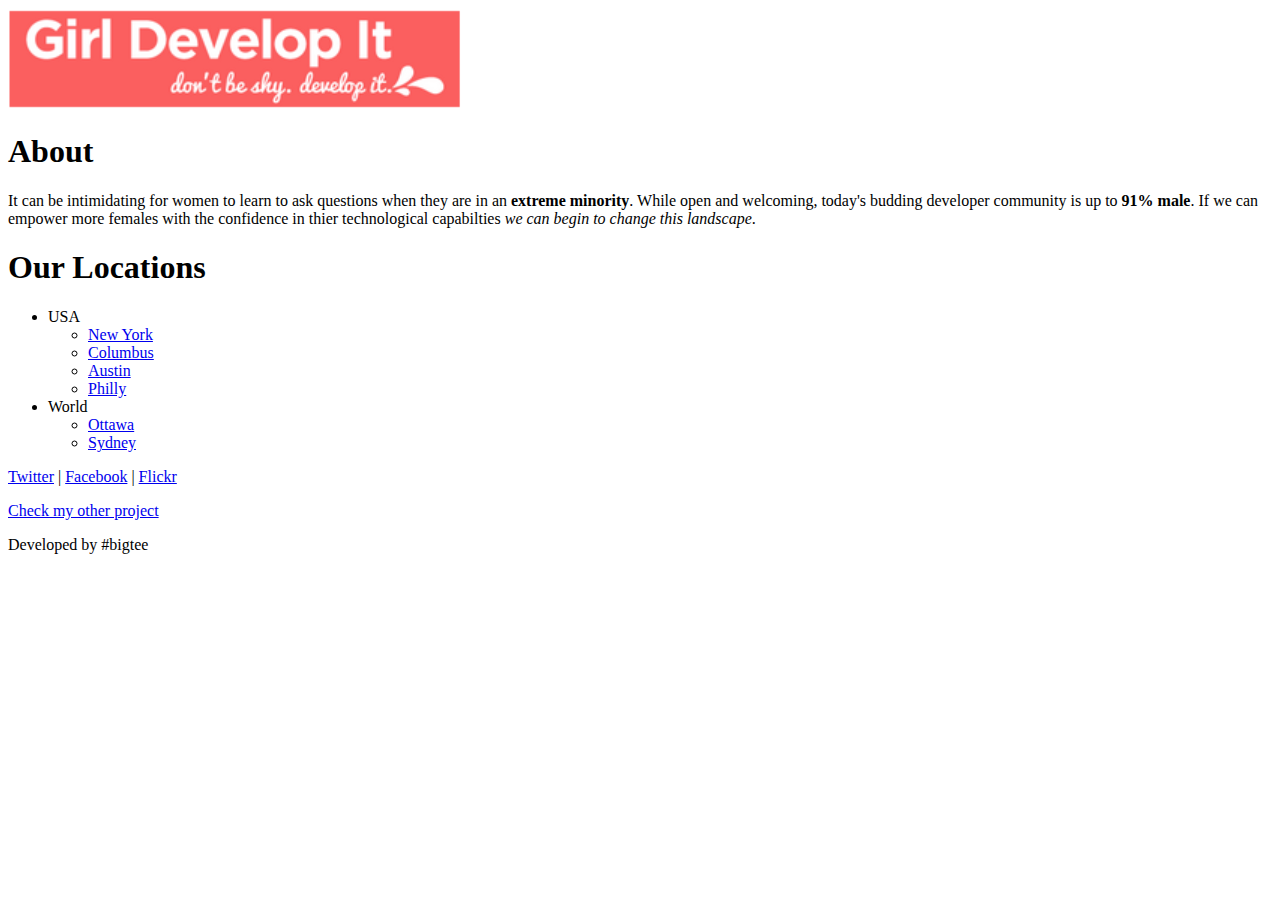
<file: index.html>
<!DOCTYPE html>
<html lang="en">
  <head>
    <meta charset="UTF-8" />
    <meta name="viewport" content="width=device-width, initial-scale=1.0" />
    <title>Document</title>
  </head>
  <body>
    <img src="screen 1.png" />
    <h1>About</h1>
    <p>
      It can be intimidating for women to learn to ask questions when they are
      in an <b>extreme minority</b>. While open and welcoming, today's budding
      developer community is up to <b>91% male</b>. If we can empower more
      females with the confidence in thier technological capabilties
      <i>we can begin to change this landscape</i>.
    </p>
    <h1>Our Locations</h1>
    <ul>
      <li>
        USA
        <ul>
          <li><a href="#">New York</a></li>
          <li><a href="#">Columbus</a></li>
          <li><a href="#">Austin</a></li>
          <li><a href="#">Philly</a></li>
        </ul>
      </li>
      <li>
        World
        <ul>
          <li><a href="#">Ottawa</a></li>
          <li><a href="#">Sydney</a></li>
        </ul>
      </li>
    </ul>
    <a href="#">Twitter</a> | <a href="#">Facebook</a> | <a href="#">Flickr</a>
    <p><a href="Facebook.html">Check my other project</a></p>
    <p>Developed by #bigtee</p>
  </body>
</html>
</file>
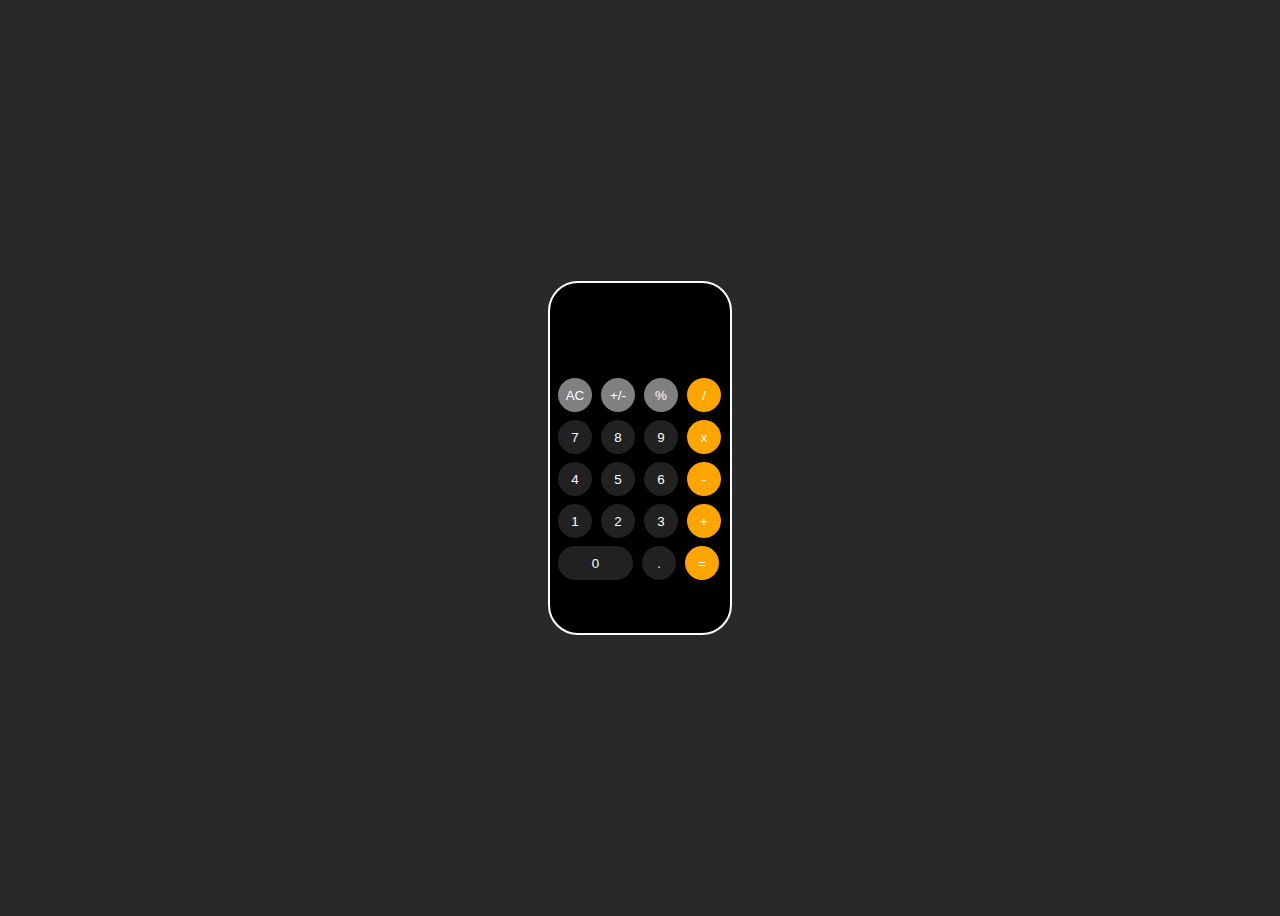
<file: calculator.html>
<!DOCTYPE html>
<html lang="en">
  <head>
    <link rel="stylesheet" href="calculator.css" />
    <meta charset="UTF-8" />
    <meta name="viewport" content="width=device-width, initial-scale=1.0" />
    <title>Calculator</title>
  </head>
  <body>
    <div class="phone">
      <div id="num"></div>
      <div class="buttons">
        <button class="grey">AC</button>
        <button class="grey">+/-</button>
        <button class="grey">%</button>
        <button class="yellow">/</button><br />
        <button class="black" onclick="uploadButton()">7</button>
        <button class="black">8</button>
        <button class="black">9</button>
        <button class="yellow">x</button><br />
        <button class="black">4</button>
        <button class="black">5</button>
        <button class="black">6</button>
        <button class="yellow">-</button><br />
        <button class="black">1</button>
        <button class="black">2</button>
        <button class="black">3</button>
        <button class="yellow">+</button><br />
        <button id="zero" class="black">0</button>
        <button class="black">.</button>
        <button class="yellow">=</button>
      </div>
    </div>
    <script src="calculator.js"></script>
  </body>
</html>
</file>
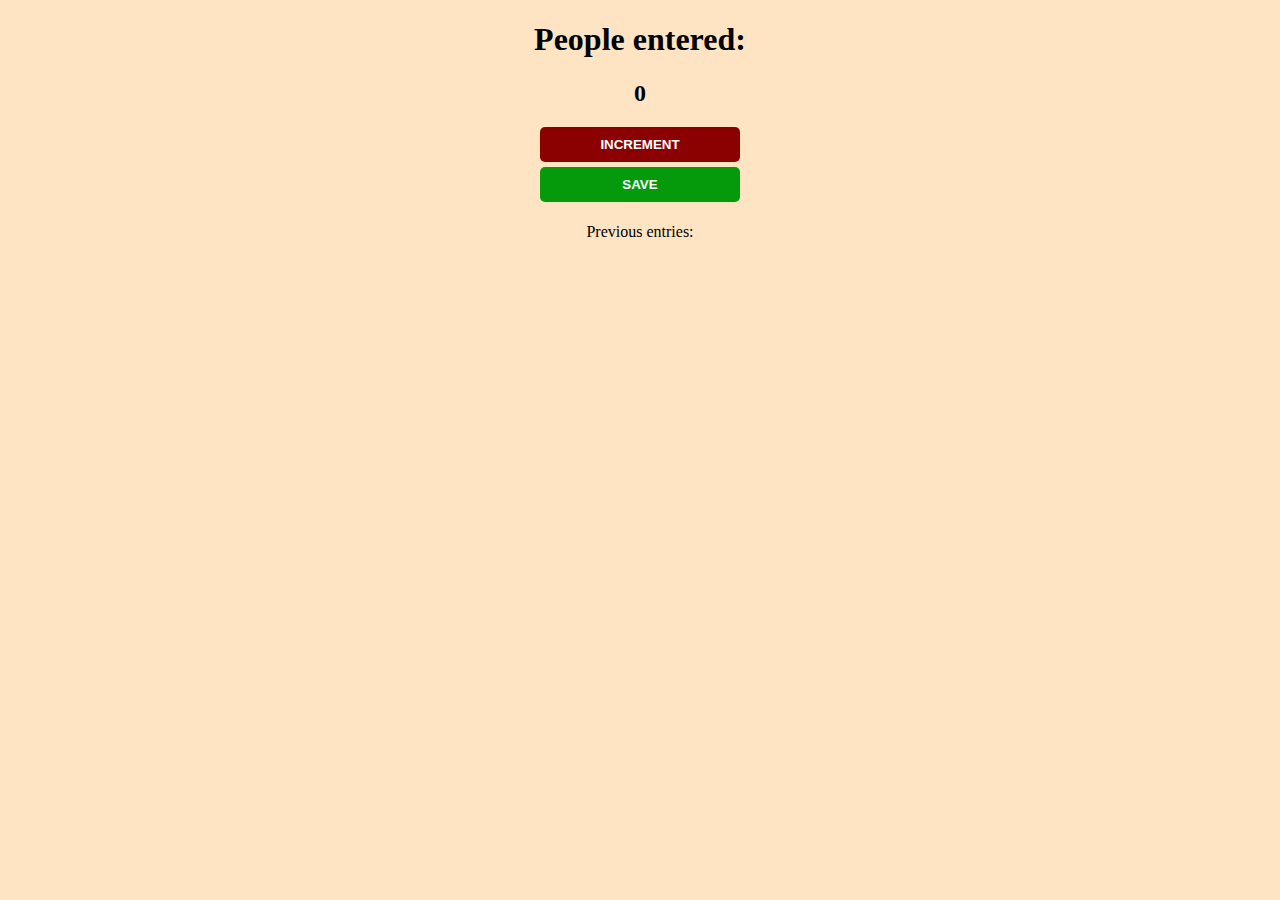
<file: demo.html>
<!DOCTYPE html>
<html lang="en">
<head>
    <link rel="stylesheet" href="demo.css">
    <meta charset="UTF-8">
    <meta name="viewport" content="width=device-width, initial-scale=1.0">
    <title>Document</title>
</head>
<body>
    <h1>People entered:</h1>
    <h2 id="count-el">0</h2>
    <button id="increment-btn" onclick="increaseButton()">INCREMENT</button><br>
    <button id="save-btn" onclick="save()">SAVE</button>
    <p id="save-el">Previous entries: </p>
    <script src="demo.js"></script>
</body>
</html>
</file>
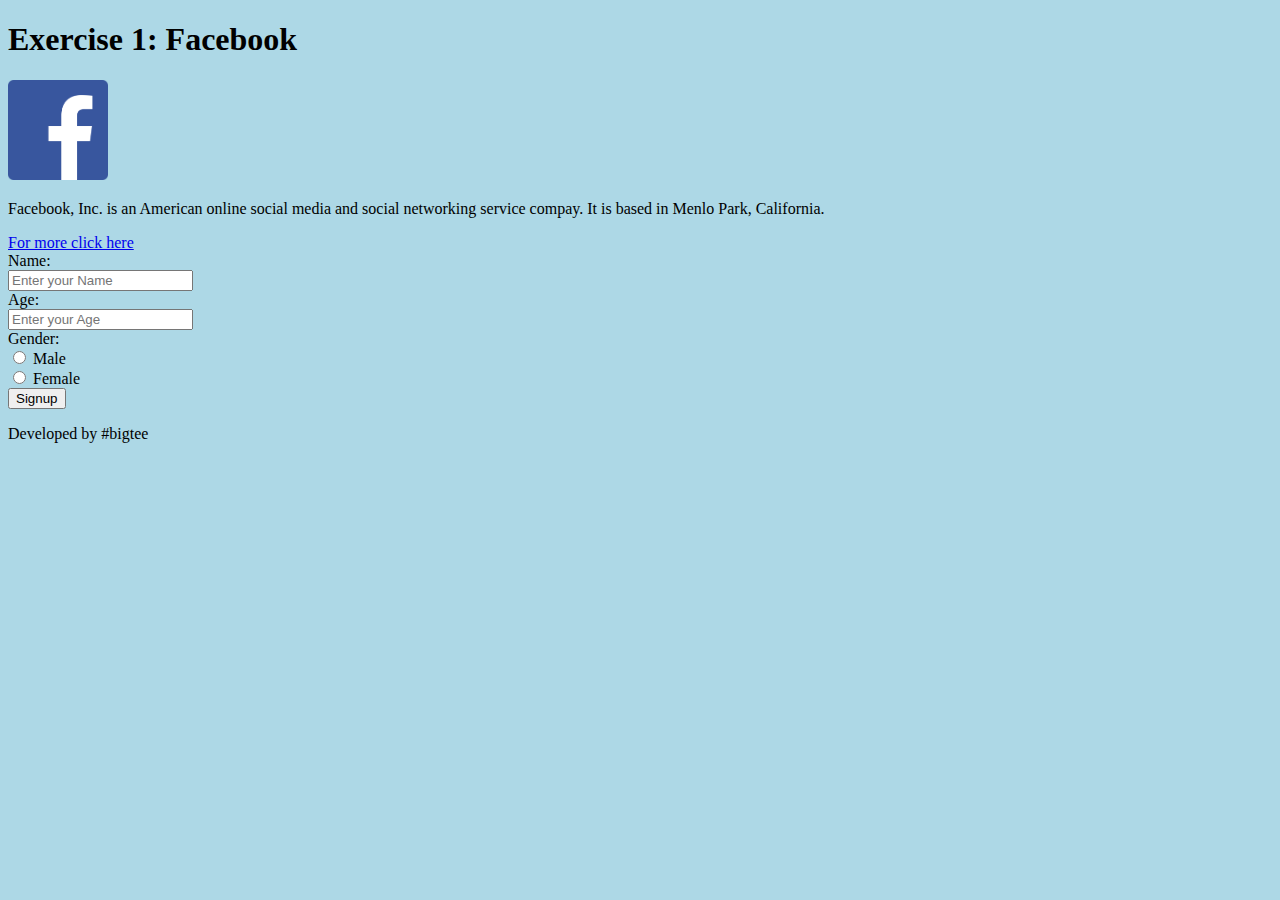
<file: Facebook.html>
<!DOCTYPE html>
<html lang="en">
  <head>
    <!-- <style>
      body {
        background-color: lightblue;
      }
    </style> -->
  <link rel="stylesheet" href="Facebook.css" />
    <meta charset="UTF-8" />
    <meta name="viewport" content="width=device-width, initial-scale=1.0" />
    <title>Documents</title>
  </head>
  <body>
    <h1>Exercise 1: Facebook</h1>
    <img width="100px" height="100px" src="Facebook_logo_(square).png" />
    <br />
    <p>
      Facebook, Inc. is an American online social media and social networking
      service compay. It is based in Menlo Park, California.
    </p>
    <a href="#">For more click here</a>
    <br />
    Name: <br />
    <input type="text" placeholder="Enter your Name" />
    <br />
    Age: <br />
    <input type="text" placeholder="Enter your Age" /> <br />
    Gender: <br />
    <input type="radio" name="gender" /> Male <br />
    <input type="radio" name="gender" /> Female
    <br />
    <button>Signup</button>
    <p>Developed by #bigtee</p>
  </body>
</html>
</file>
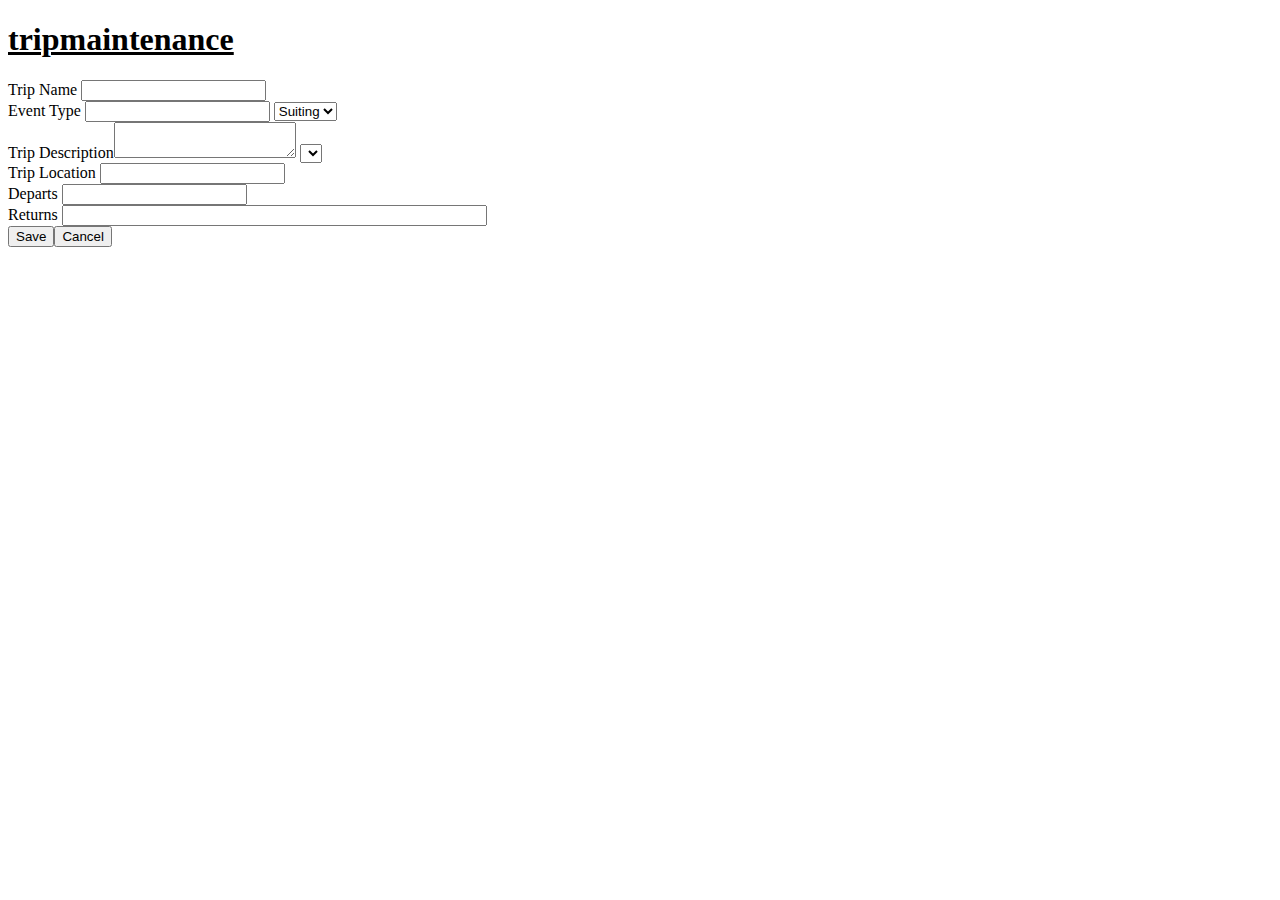
<file: home.html>
<!DOCTYPE html>
<html lang="en">
  <head>
    <meta charset="UTF-8" />
    <meta name="viewport" content="width=device-width, initial-scale=1.0" />
    <title>Document</title>
  </head>
  <body>
    <u>
      <h1>tripmaintenance</h1>
    </u>
    Trip Name <input type="text" /> <br />
    Event Type <input type="text" />
    <select name="">
      <option>Suiting</option>
    </select>
    <br />
    Trip Description<textarea></textarea>
    <select></select>
    <br />
    Trip Location <input type="text" /><br />
    Departs <input type="text" /><br />
    Returns <input type="text" size="50px" /><br />
    <button>Save</button><button>Cancel</button>
  </body>
</html>
</file>
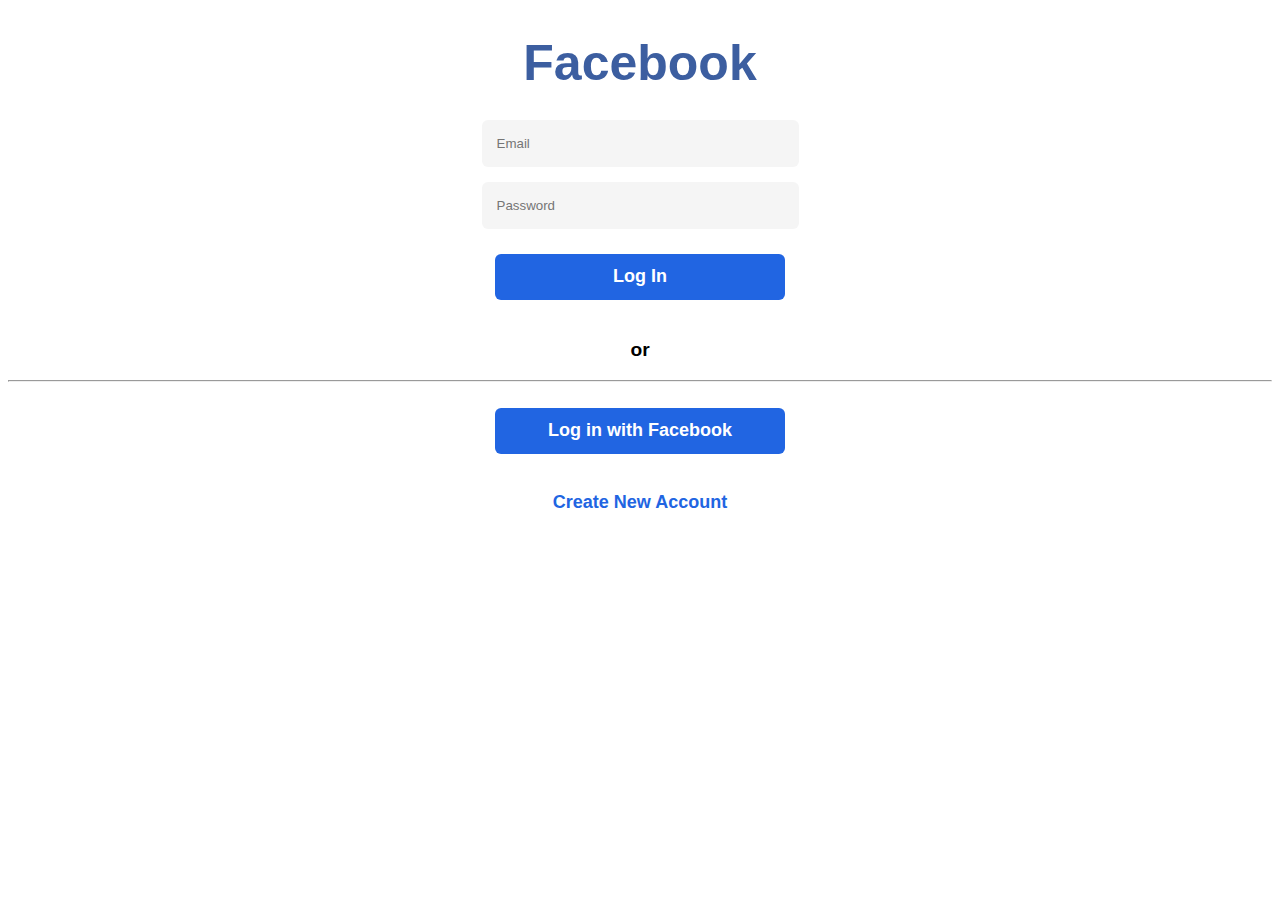
<file: login.html>
<!DOCTYPE html>
<html lang="en">
  <head>
    <link rel="stylesheet" href="login.css" />
    <meta charset="UTF-8" />
    <meta name="viewport" content="width=device-width, initial-scale=1.0" />
    <title>Login Page</title>
  </head>
  <body>
    <div>
      <h1><b>Facebook</b></h1>
      <br />
      <form>
        <input type="text" placeholder="Email" required /><br />
        <input type="password" placeholder="Password" required /><br />
        <button class="login"><b>Log In</b></button><br />
      </form>
      <p class="or"><b>or</b></p>
      <hr />
      <br />
      <button><b>Log in with Facebook</b></button><br />
      <p><b>Create New Account</b></p>
    </div>
  </body>
</html>
</file>
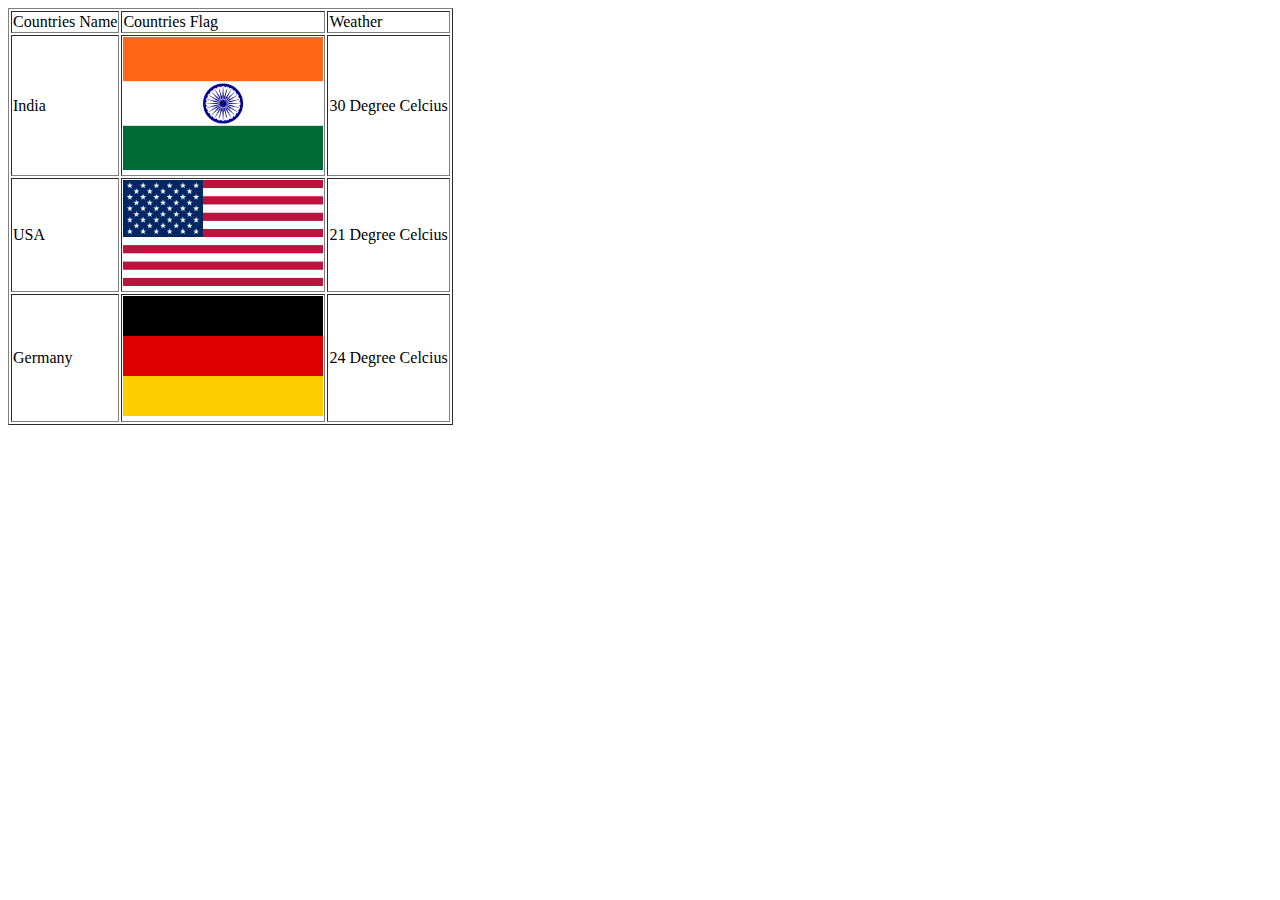
<file: table.html>
<!DOCTYPE html>
<html lang="en">
<head>
    <link rel="stylesheet" href="table.css">
    <meta charset="UTF-8">
    <meta name="viewport" content="width=device-width, initial-scale=1.0">
    <title>Table</title>
</head>
<body>
    <table border ="1px">
        <tr>
            <td>Countries Name</td>
            <td>Countries Flag</td>
            <td>Weather</td>
        </tr>
        <tr>
            <td>India</td>
            <td><img src="images/Flag_of_India.png" alt="india flag"></td>
            <td>30 Degree Celcius</td>
        </tr>
        <tr>
            <td>USA</td>
            <td><img src="images/Flag_of_the_United_States.png" alt="USA flag"></td>
            <td>21 Degree Celcius</td>
        </tr>
        <tr>
            <td>Germany</td>
            <td><img src="images/Flag_of_germany_800_480.png" alt="Germany flag"></td>
            <td>24 Degree Celcius</td>
        </tr>
    </table>
</body>
</html>
</file>
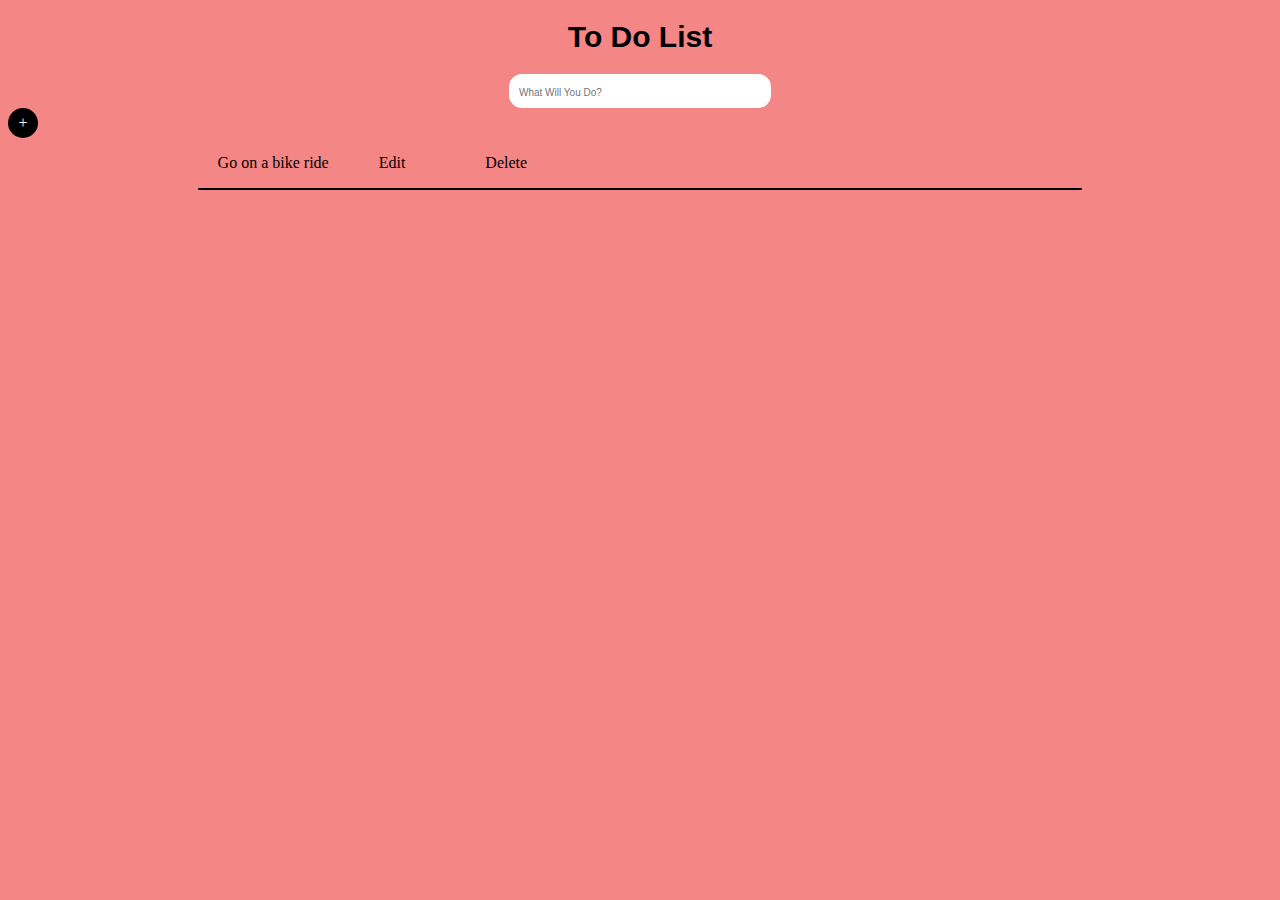
<file: todolist.html>
<!DOCTYPE html>
<html lang="en">
  <head>
    <link rel="stylesheet" href="todolist.css" />
    <meta charset="UTF-8" />
    <meta name="viewport" content="width=device-width, initial-scale=1.0" />
    <title>TO DO LIST</title>
  </head>
  <body>
    <h1><b>To Do List</b></h1>
    <div>
      <input type="text" placeholder="What Will You Do?" />
      <div class="plus">+</div>
    </div>
    <div class="content">
      <p class="go">Go on a bike ride</p>
      <p class="edit">Edit</p>
      <p class="del">Delete</p>
    </div>
  </body>
</html>
</file>
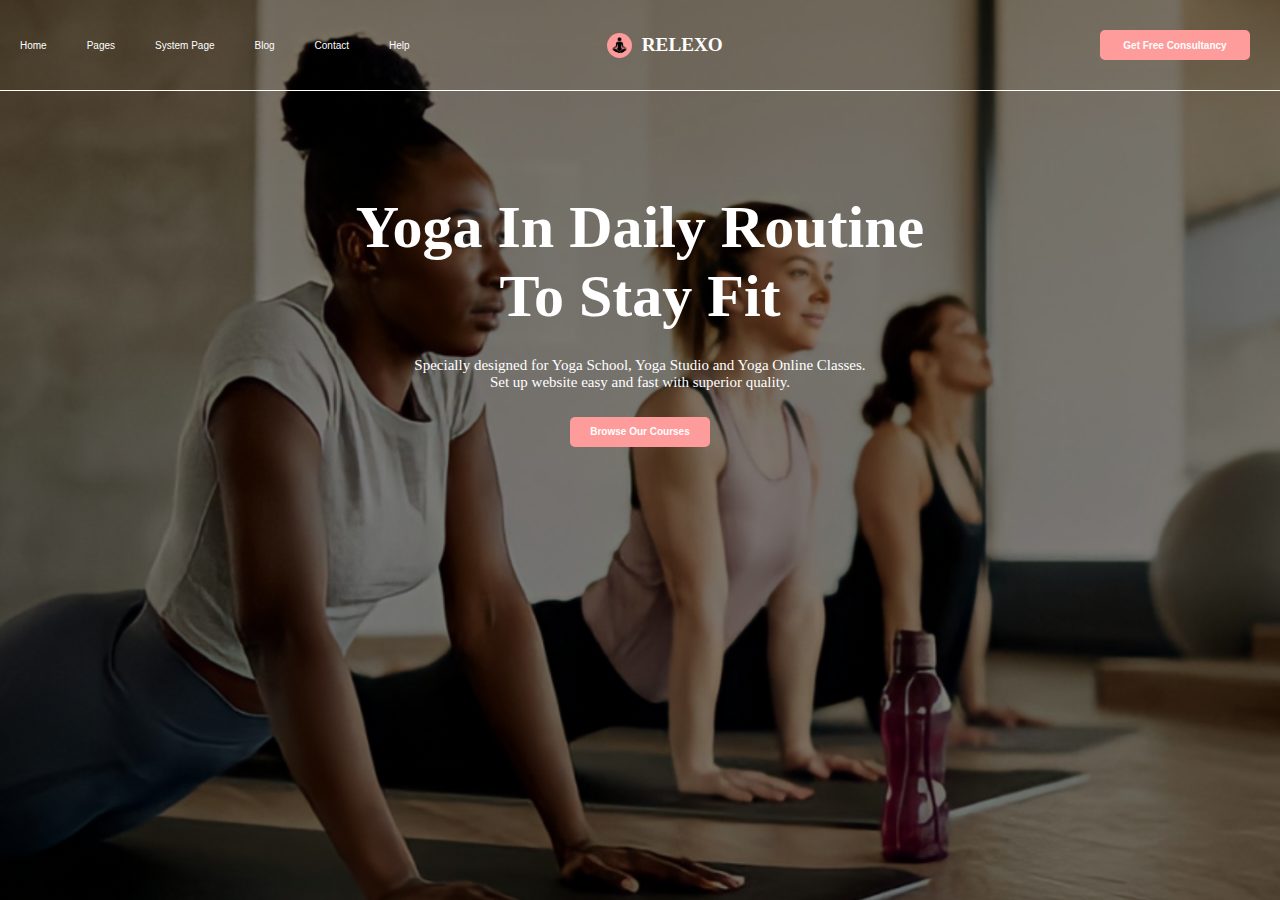
<file: yoga.html>
<!DOCTYPE html>
<html lang="en">
  <head>
    <link rel="stylesheet" href="yoga.css" />
    <meta charset="UTF-8" />
    <meta name="viewport" content="width=device-width, initial-scale=1.0" />
    <title>Yoga</title>
  </head>
  <body>
    <div class="main">
      <div class="navbar">
        <ul>
          <li><a href="#">Home</a></li>
          <li><a href="#">Pages</a></li>
          <li><a href="#">System Page</a></li>
          <li><a href="#">Blog</a></li>
          <li><a href="#">Contact</a></li>
          <li><a href="#">Help</a></li>
        </ul>
        <div class="image">
          <img src="images/yogalogo-removebg-preview.png" alt="logo" /><span>RELEXO</span>
        </div>
        <button id="Get">Get Free Consultancy</button>
      </div>
      <h1>Yoga In Daily Routine <br>To Stay Fit</h1>
      <p>Specially designed for Yoga School, Yoga Studio and Yoga Online Classes. <br>Set up website easy and fast with superior quality.</p>
      <button id="Browse"> Browse Our Courses</button>
    </div>
  </body>
</html>
</file>
<file: calculator.css>
body {
  display: flex;
  justify-content: center;
  align-items: center;
  height: 100vh;
  background-color: rgb(41, 41, 41);
}
.phone {
  width: 180px;
  height: 350px;
  background-color: black;
  border-radius: 30px;
  border: 2px white solid;
}
.buttons button {
  width: 34px;
  height: 34px;
  border-radius: 17px;
  color: white;
}
.buttons {
  padding-left: 8px;
}
button {
  margin-bottom: 8px;
  margin-right: 5px;
}
button:hover {
  cursor: pointer;
}
.black {
  background-color: rgb(33, 33, 33);
  border: none;
}
.grey {
  background-color: grey;
  border: none;
}
.yellow {
  background-color: orange;
  border: none;
}
#zero {
  width: 75px;
  margin-left: px;
}
#num {
  color: white;
  font: caption;
  font-size: 35px;
  padding-top: 95px;
  margin-right: 15px;
  display: flex;
  flex-direction: row-reverse;
}
</file>
<file: demo.css>
body{
    background-color: bisque;
    text-align: center;
}
button{
    border: none;
    padding-top: 10px;
    padding-bottom: 10px;
    color: white;
    font-weight: bold;
    width: 200px;
    margin-bottom: 5px;
    border-radius: 5px;
}
#increment-btn:active{
    width: 190px;
    transition: 0.8s;
    background-color: rgb(118, 3, 3);
    
}
#increment-btn {
    background: darkred;
}

#save-btn:active{
    width: 190px;
    transition: 0.8s;
    background-color:  rgb(4, 103, 2);
    
}
#save-btn {
    background: rgb(4, 154, 12);
}
</file>
<file: Facebook.css>
body {
  background-color: lightblue;
}
img {
  text-align: right;
}
</file>
<file: login.css>
body {
  color: rgb(60, 94, 160);
  background-color: ;
  text-align: center;
}
h1 {
  color: rgb(60, 94, 160);
  margin-bottom: 10px;
  font: caption;
  font-size: 50px;
}
input {
  width: 300px;
  height: 45px;
  border-radius: 6px;
  margin-bottom: 15px;
  background-color: rgb(245, 245, 245);
  border: none;
  padding-left: 15px;
  
}
.login{
    width: 290px;
    height: 46px;
    border-radius: 6px;
    background-color: rgb(33, 101, 226);
    color: white;
    margin-top: 10px;
    border: none;
    cursor: pointer;
    transition: 0.5s;
}
.login:hover{
  color:white;
  background-color: rgb(26, 74, 164);
  width: 280px;
  transition: 0.5s;
}

button{
     width: 290px;
    height: 46px;
    border-radius: 6px;
    background-color: rgb(33, 101, 226);
    color: white;
    margin-bottom: 20px;
    font-size: 18px;
    border: none;
}
button:hover{
   color:white;
  background-color: rgb(26, 74, 164);
  width: 280px;
  transition: 0.5s;
}
.or{
    font: caption;
    font-size: larger;
    color: black;
}
p{
    font: caption; 
    font-size:18px;
    color: rgb(33, 101, 226);
}
div{
    background-color: white;
    width: ;
    border-radius: 60px;
}
</file>
<file: table.css>
img {
  width: 200px;
}
</file>
<file: todolist.css>
body {
  text-align: center;
  background-color: rgb(244, 134, 134);
}
h1 {
  font: caption;
  font-size: 30px;
}
input {
  width: 250px;
  height: 32px;
  border-radius: 13px;
  border: none;
  padding-left: 10px;
}
input::placeholder {
  font-size: 10px;
}

.plus {
  display: flex;
  justify-content: center;
  align-items: center;
  background-color: #000;
  color: #fff;
  width: 30px;
  height: 30px;

  border-radius: 25px;
}

.content {
  display: flex;
  flex-direction: row;
}
.go {
  margin-left: 20px;
}
.edit {
  margin-left: 50px;
}
.del {
  margin-left: 80px;
}

.content {
  border-bottom: 2px #000 solid;
  margin-left: 15%;
  margin-right: 15%;
  
}
</file>
<file: yoga.css>
* {
  margin: 0;
  padding: 0;
}
.main {
  width: 100%;
  background: linear-gradient(
      to top,
      rgba(0, 0, 0, 0.5) 50%,
      rgba(0, 0, 0, 0.5) 50%
    ),
    url(images/Yogabackground.jpg);
  background-position: center;
  background-size: cover;
  height: 100vh;
  text-align: center;
}
.navbar {
  display: flex;
  border: none;
  height: 10%;
  justify-content: space-between;
  align-items: center;
  border-bottom: 1px solid white;
}
ul {
  display: flex;
  list-style-type: none;
}
li {
  padding-inline: 20px;
  font-family: Arial;
  font-size: 10px;
}
a {
  text-decoration: none;
  color: white;
}
.image {
  display: flex;
  align-items: center;
  align-content: center;
  justify-content: space-between;
  margin-right: 200px;

}
img {
  height: 25px;
  width: 25px;
  background-color: rgb(254, 155, 155);
  border-radius: 12.5px;
  border: none;
}
span{
    padding-left: 10px;
    font-size: larger;
    font-weight: bold;
    color: white;
}
#Get{
    height: 30px;
    width: 150px;
    font-size: 10px;
    font-weight: bold;
    background-color: rgb(254, 155, 155);
    color: white;
    border: none;
    border-radius: 5px;
    margin-right: 30px;
}
h1{
    margin-top: 8%;
    font-size: 60px;
    color: white;
}
p{
    margin-top: 2%;
    font-size: 15px;
    color: white;
}
#Browse{
    margin-top: 2%;
    height: 30px;
    width: 140px;
    font-size: 10px;
    font-weight: bold;
    background-color: rgb(254, 155, 155);
    color: white;
    border: none;
    border-radius: 5px;

}
</file>
